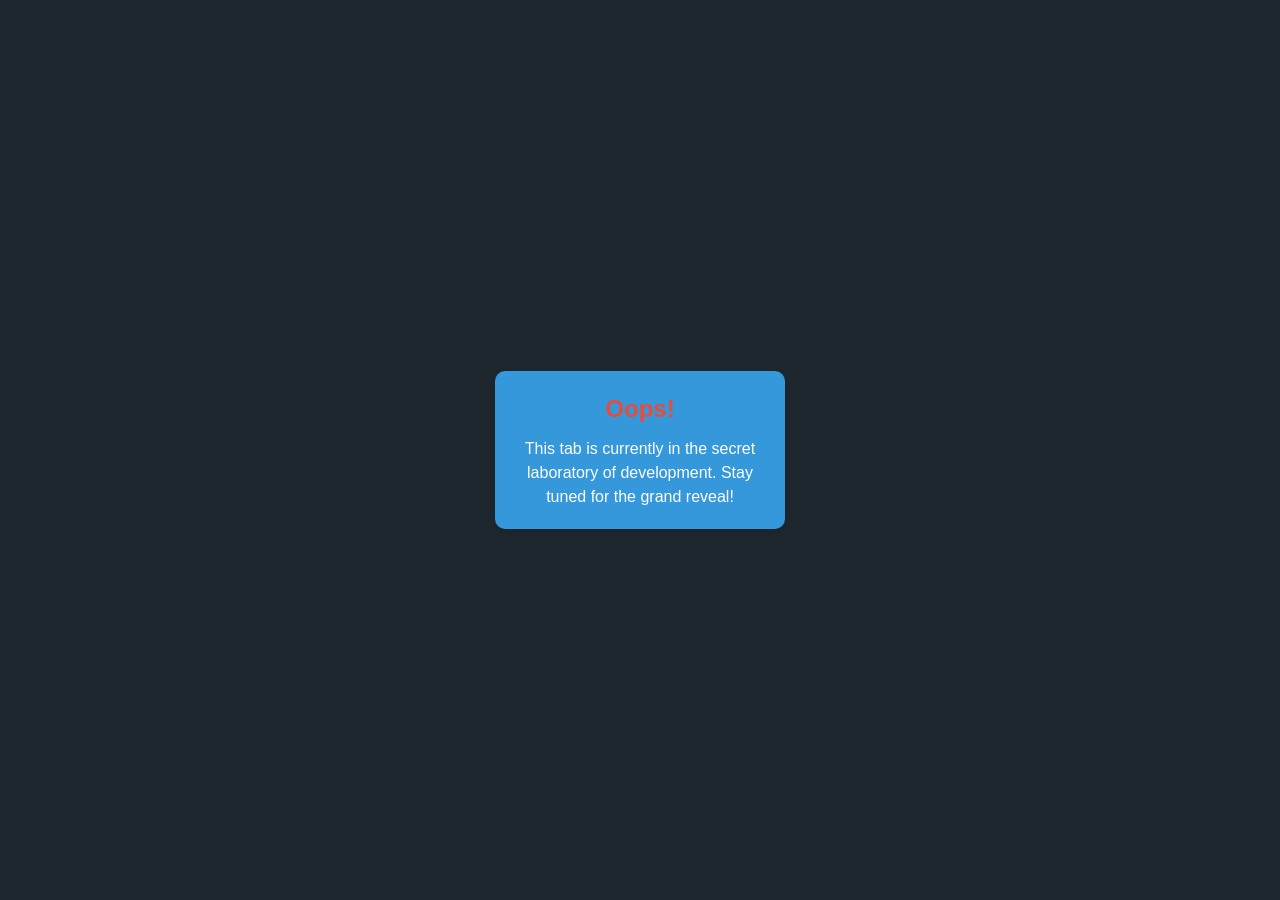
<file: smartfarm-web-app/developing-phase/index.html>
<!DOCTYPE html>
<html lang="en">
<head>
    <meta charset="UTF-8">
    <meta name="viewport" content="width=device-width, initial-scale=1.0">
    <title>Under Development Tab</title>
    <style>
        body {
            font-family: 'Roboto', sans-serif;
            margin: 0;
            padding: 0;
            display: flex;
            align-items: center;
            justify-content: center;
            height: 100vh;
            background-color: #1e272e;
            color: #ecf0f1;
        }

        .development-tab {
            background-color: #3498db;
            color: #ffffff;
            padding: 20px;
            border-radius: 10px;
            text-align: center;
            max-width: 250px;
            box-shadow: 0 4px 8px rgba(0, 0, 0, 0.1);
            animation: popUp 1s ease-in-out infinite alternate;
        }

        .development-tab .oops {
            color: #e74c3c;
            font-size: 24px;
            font-weight: bold;
            margin-bottom: 10px;
        }

        .development-tab p {
            margin: 0;
            font-size: 16px;
            line-height: 1.5;
        }

        @keyframes popUp {
            from {
                transform: scale(1);
            }
            to {
                transform: scale(1.05);
            }
        }
    </style>
</head>
<body>
    <div class="development-tab">
        <p class="oops">Oops!</p>
        <p>This tab is currently in the secret laboratory of development. Stay tuned for the grand reveal!</p>
    </div>
</body>
</html>
</file>
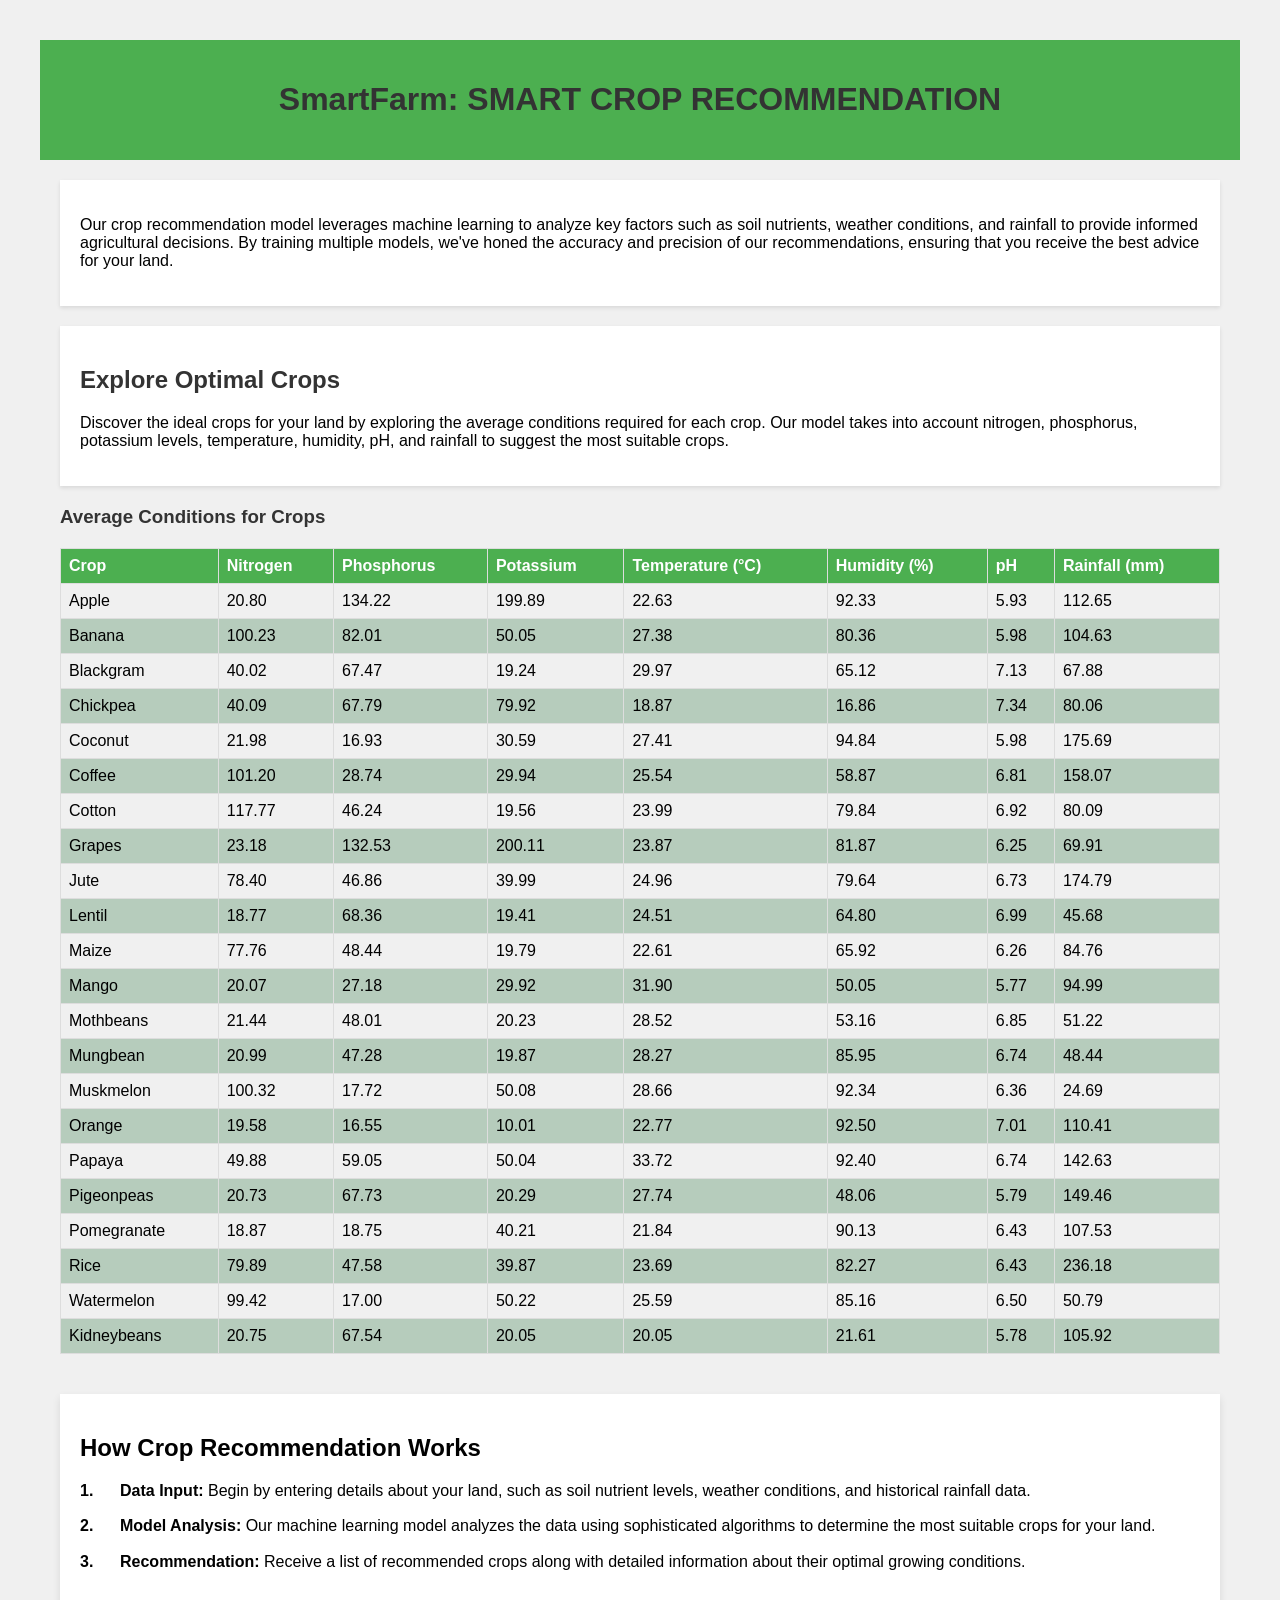
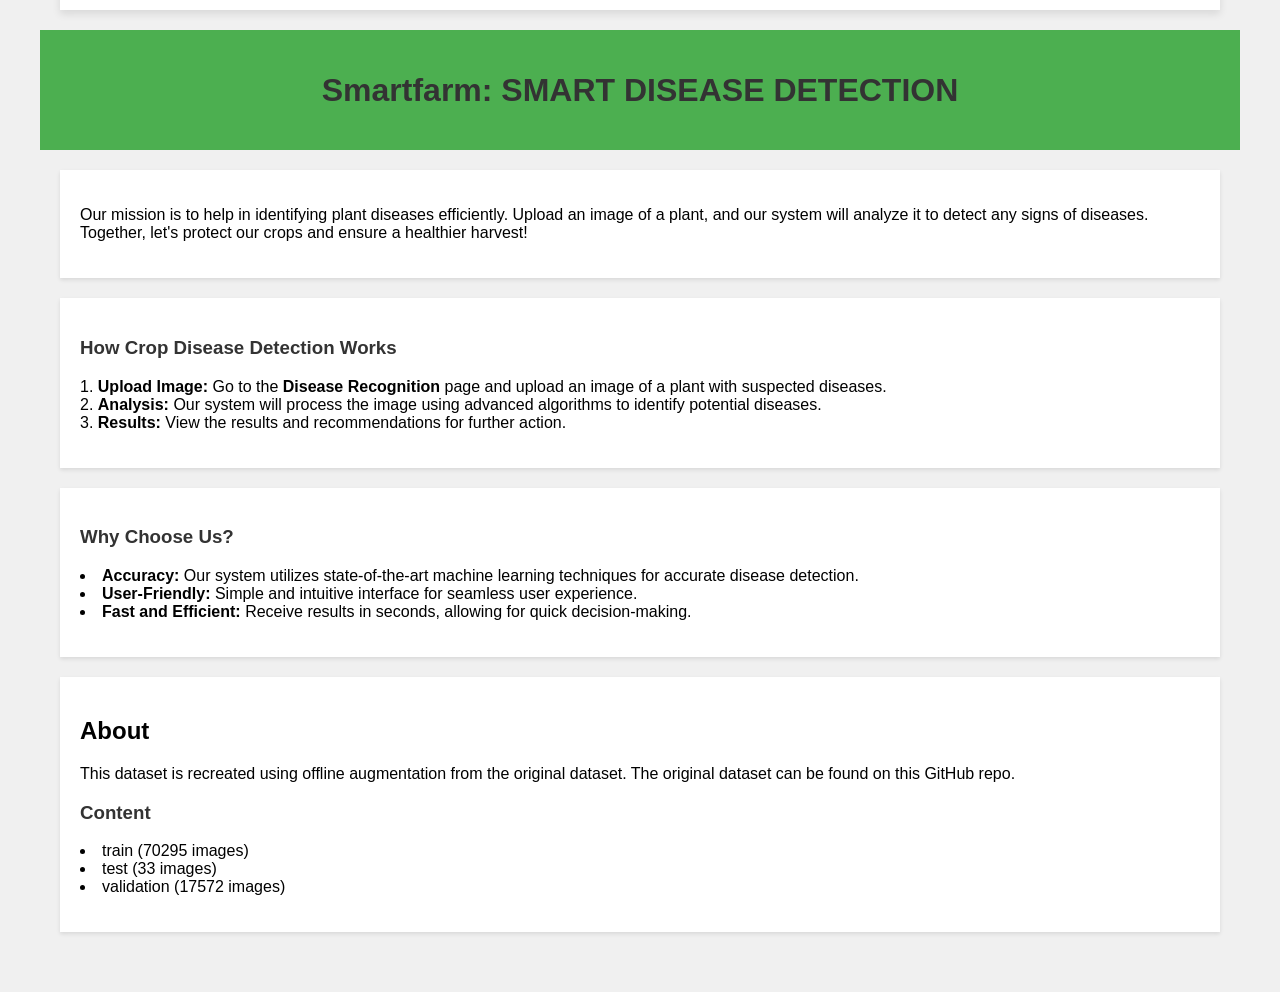
<file: smartfarm-web-app/explore/index.html>
<!DOCTYPE html>
<html lang="en">

<head>
  <meta charset="UTF-8">
  <meta name="viewport" content="width=device-width, initial-scale=1.0">
  <title>SmartFarm: Smart Crop Recommendation</title>
  <link rel="stylesheet" href="index.css">
</head>

<body>
  <header>
    <h1>SmartFarm: SMART CROP RECOMMENDATION</h1>
  </header>
  <main>
    <section id="model-intro">
      <p>Our crop recommendation model leverages machine learning to analyze key factors such as soil nutrients, weather
        conditions, and rainfall to provide informed agricultural decisions. By training multiple models, we've honed
        the accuracy and precision of our recommendations, ensuring that you receive the best advice for your land.</p>
    </section>
    <section id="explore-crops">
      <h2>Explore Optimal Crops</h2>
      <p>Discover the ideal crops for your land by exploring the average conditions required for each crop. Our model
        takes into account nitrogen, phosphorus, potassium levels, temperature, humidity, pH, and rainfall to suggest
        the most suitable crops.</p>
    </section>
    <section id="crops-table">
      <h3>Average Conditions for Crops</h3>
      <table id="crop-table">
        <thead>
          <tr>
            <th>Crop</th>
            <th>Nitrogen</th>
            <th>Phosphorus</th>
            <th>Potassium</th>
            <th>Temperature (°C)</th>
            <th>Humidity (%)</th>
            <th>pH</th>
            <th>Rainfall (mm)</th>
          </tr>
        </thead>
        <tbody>
          <!-- Table rows will be inserted here by JavaScript -->
        </tbody>
      </table>
    </section>
  </main>

  <section id="crop-recommendation-how-it-works">
    <h2>How Crop Recommendation Works</h2>
    <ol>
      <li><strong>Data Input:</strong> Begin by entering details about your land, such as soil nutrient levels, weather
        conditions, and historical rainfall data.</li>
      <li><strong>Model Analysis:</strong> Our machine learning model analyzes the data using sophisticated algorithms
        to determine the most suitable crops for your land.</li>
      <li><strong>Recommendation:</strong> Receive a list of recommended crops along with detailed information about
        their optimal growing conditions.</li>
    </ol>
  </section>


  <header>
    <h1>Smartfarm: SMART DISEASE DETECTION</h1>
  </header>

  <section id="smart-disease-detection">
    <p>Our mission is to help in identifying plant diseases efficiently. Upload an image of a plant, and our system will
      analyze it to detect any signs of diseases. Together, let's protect our crops and ensure a healthier harvest!</p>
  </section>

  <section id="smart-disease-detection">
    <h3>How Crop Disease Detection Works</h3>
    <ol>
      <li><strong>Upload Image:</strong> Go to the <strong>Disease Recognition</strong> page and upload an image of a
        plant with suspected diseases.</li>
      <li><strong>Analysis:</strong> Our system will process the image using advanced algorithms to identify potential
        diseases.</li>
      <li><strong>Results:</strong> View the results and recommendations for further action.</li>
    </ol>
  </section>

  <section id="smart-disease-detection">
    <h3>Why Choose Us?</h3>
    <ul>
      <li><strong>Accuracy:</strong> Our system utilizes state-of-the-art machine learning techniques for accurate
        disease detection.</li>
      <li><strong>User-Friendly:</strong> Simple and intuitive interface for seamless user experience.</li>
      <li><strong>Fast and Efficient:</strong> Receive results in seconds, allowing for quick decision-making.</li>
    </ul>
  </section>


  <section id="about-project">
    <h2>About</h2>
    <p>This dataset is recreated using offline augmentation from the original dataset. The original dataset can be found
      on this GitHub repo.</p>
    <h3>Content</h3>
    <ul>
      <li>train (70295 images)</li>
      <li>test (33 images)</li>
      <li>validation (17572 images)</li>
    </ul>
  </section>



  <script src="index.js"></script>
</body>

</html>
</file>
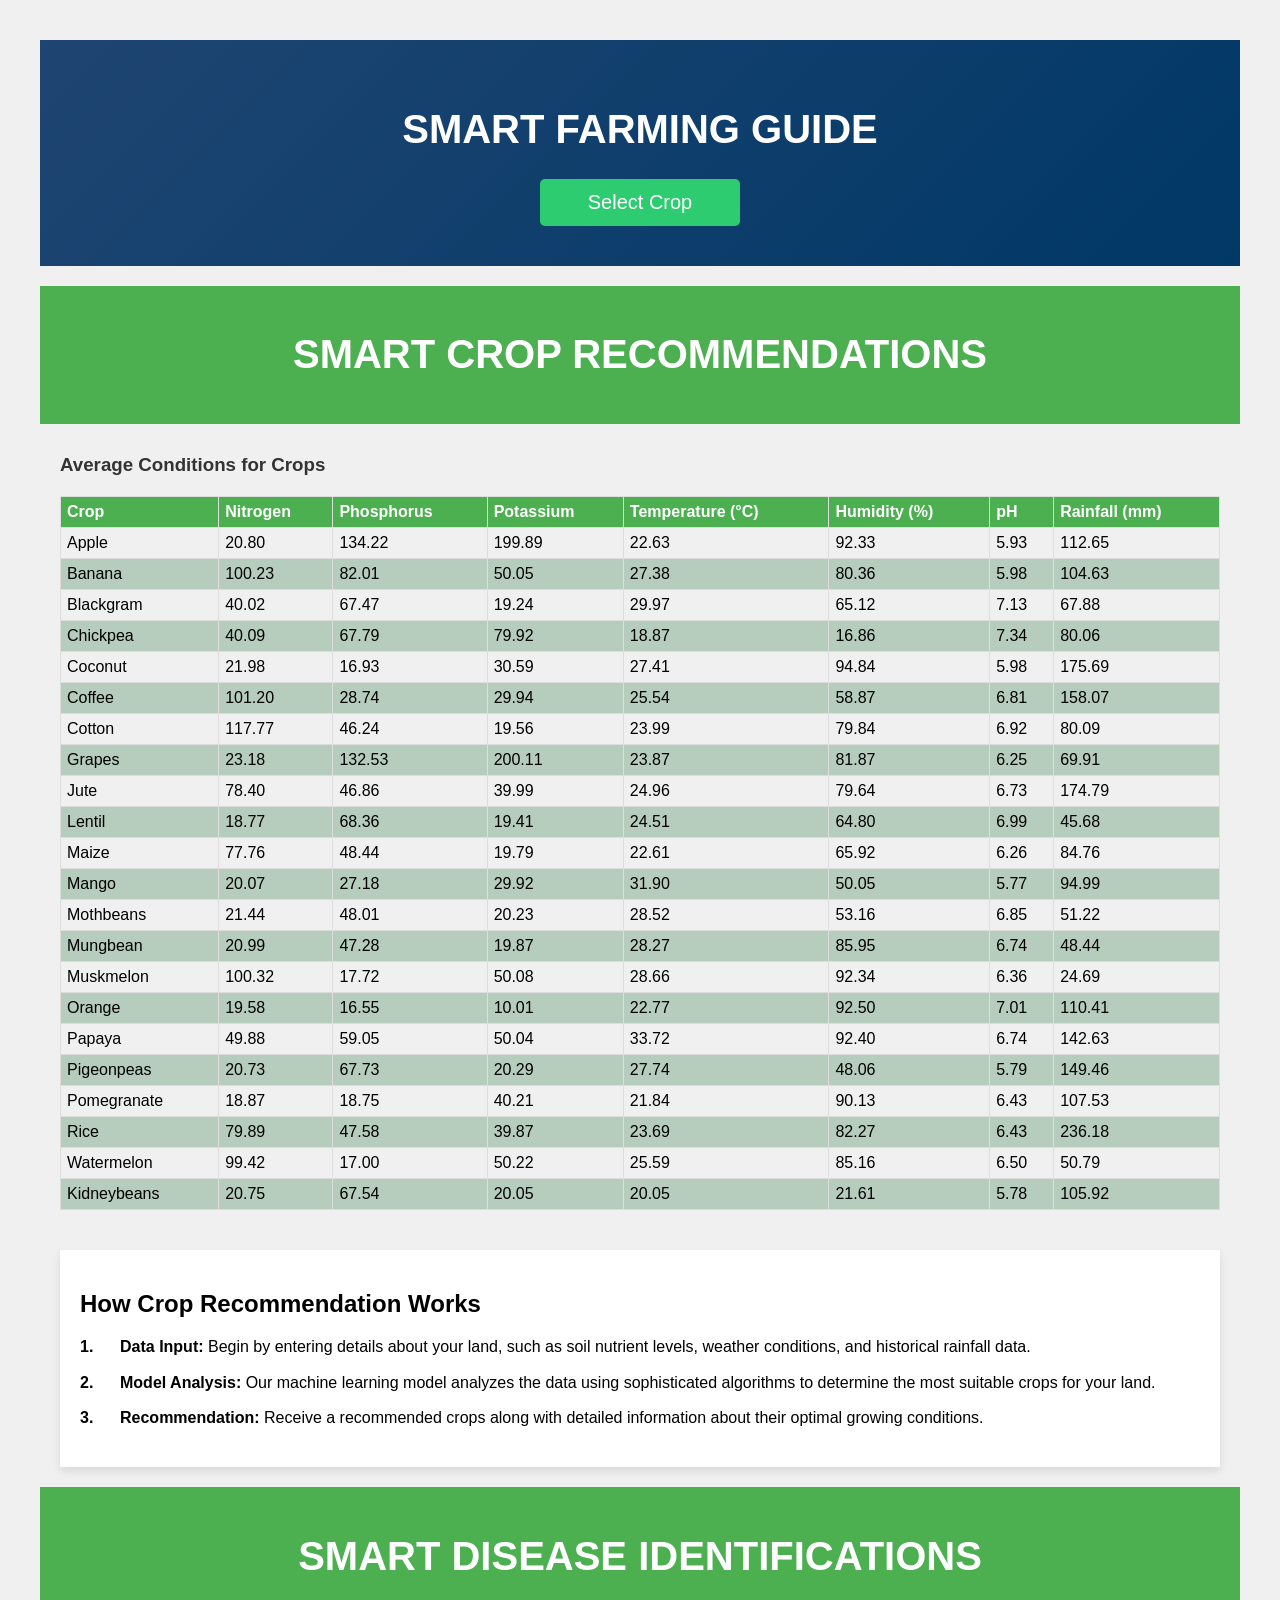
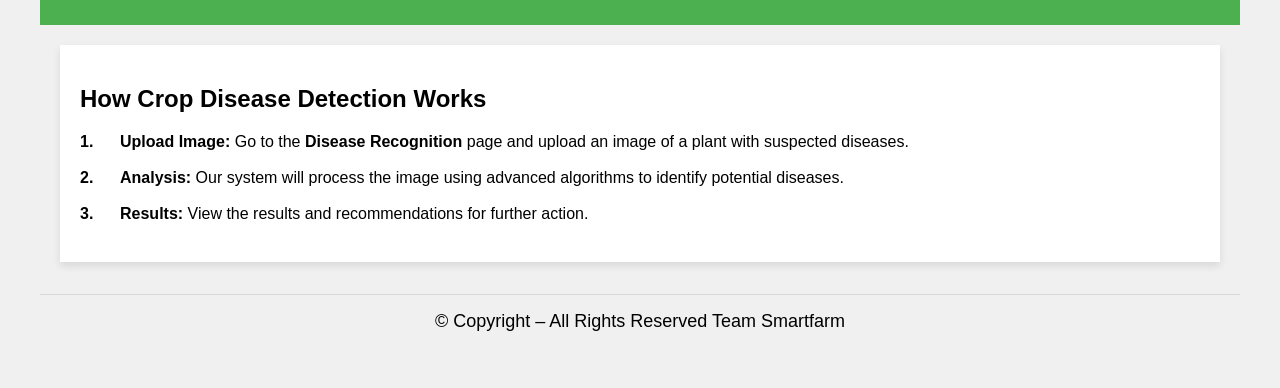
<file: smartfarm-web-app/guide/index.html>
<!DOCTYPE html>
<html lang="en">
  <head>
    <meta charset="UTF-8" />
    <meta name="viewport" content="width=device-width, initial-scale=1.0" />
    <title>Guidance</title>
    <link rel="stylesheet" href="styles.css" />
  </head>

  <body>
    <div class="container">
      <header class="hero">
        <h1>SMART FARMING GUIDE</h1>
        <div class="dropdown">
          <button class="dropbtn" onclick="toggleDropdown()">
            Select Crop
          </button>
          <div id="dropdownContent" class="dropdown-content">
            <a href="#" onclick="showCrop('apple')">Apple</a>
            <a href="#" onclick="showCrop('banana')">Banana</a>
            <a href="#" onclick="showCrop('blackgram')">Black gram</a>
            <a href="#" onclick="showCrop('chickpea')">Chickpea</a>
            <a href="#" onclick="showCrop('coffee')">Coffee</a>
            <a href="#" onclick="showCrop('coconut')">Coconut</a>
            <a href="#" onclick="showCrop('cotton')">Cotton</a>
            <a href="#" onclick="showCrop('grapes')">Grapes</a>
            <a href="#" onclick="showCrop('jute')">Jute</a>
            <a href="#" onclick="showCrop('kidneybeans')">Kidneybeans</a>
            <a href="#" onclick="showCrop('lentil')">Lentil</a>
            <a href="#" onclick="showCrop('maize')">Maize</a>
            <a href="#" onclick="showCrop('mungbean')">Mung bean</a>
            <a href="#" onclick="showCrop('mothbeans')">Moth beans</a>
            <a href="#" onclick="showCrop('muskmelon')">Muskmelon</a>
            <a href="#" onclick="showCrop('orange')">Orange</a>
            <a href="#" onclick="showCrop('papaya')">Papaya</a>
            <a href="#" onclick="showCrop('pigeonpeas')">Pigeon peas</a>
            <a href="#" onclick="showCrop('pomegranate')">Pomegranate</a>
            <a href="#" onclick="showCrop('rice')">Rice</a>
            <a href="#" onclick="showCrop('watermelon')">Watermelon</a>
            <a href="#" onclick="showCrop('mango')">Mango</a>
          </div>
        </div>
      </header>
      <div id="cropInfo" class="crop-info">
        <!-- Crop information will be displayed here -->
      </div>
    </div>

    <header>
      <h1>SMART CROP RECOMMENDATIONS</h1>
    </header>
    <main>
      <!-- <section id="model-intro">
        <p>
          Our crop recommendation model leverages machine learning to analyze
          key factors such as soil nutrients, weather conditions, and rainfall
          to provide informed agricultural decisions. By training multiple
          models, we've honed the accuracy and precision of our recommendations,
          ensuring that you receive the best advice for your land.
        </p>
      </section>
      <section id="explore-crops">
        <h2>Explore Optimal Crops</h2>
        <p>
          Discover the ideal crops for your land by exploring the average
          conditions required for each crop. Our model takes into account
          nitrogen, phosphorus, potassium levels, temperature, humidity, pH, and
          rainfall to suggest the most suitable crops.
        </p>
      </section> -->
      <section id="crops-table">
        <h3>Average Conditions for Crops</h3>
        <table id="crop-table">
          <thead>
            <tr>
              <th>Crop</th>
              <th>Nitrogen</th>
              <th>Phosphorus</th>
              <th>Potassium</th>
              <th>Temperature (°C)</th>
              <th>Humidity (%)</th>
              <th>pH</th>
              <th>Rainfall (mm)</th>
            </tr>
          </thead>
          <tbody>
            <!-- Table rows will be inserted here by JavaScript -->
          </tbody>
        </table>
      </section>
    </main>

    <section id="crop-recommendation-how-it-works">
      <h2>How Crop Recommendation Works</h2>
      <ol>
        <li>
          <strong>Data Input:</strong> Begin by entering details about your
          land, such as soil nutrient levels, weather conditions, and historical
          rainfall data.
        </li>
        <li>
          <strong>Model Analysis:</strong> Our machine learning model analyzes
          the data using sophisticated algorithms to determine the most suitable
          crops for your land.
        </li>
        <li>
          <strong>Recommendation:</strong> Receive a recommended crops
          along with detailed information about their optimal growing
          conditions.
        </li>
      </ol>
    </section>

    <header>
      <h1>SMART DISEASE IDENTIFICATIONS</h1>
    </header>

    <!-- <section id="smart-disease-detection">
      <p>
        Our mission is to help in identifying plant diseases efficiently. Upload
        an image of a plant, and our system will analyze it to detect any signs
        of diseases. Together, let's protect our crops and ensure a healthier
        harvest!
      </p>
    </section> -->

    <section id="crop-recommendation-how-it-works">
      <h2>How Crop Disease Detection Works</h2>
      <ol>
        <li>
          <strong>Upload Image:</strong> Go to the
          <strong>Disease Recognition</strong> page and upload an image of a
          plant with suspected diseases.
        </li>
        <li>
          <strong>Analysis:</strong> Our system will process the image using
          advanced algorithms to identify potential diseases.
        </li>
        <li>
          <strong>Results:</strong> View the results and recommendations for
          further action.
        </li>
      </ol>
    </section>

    <!-- <section id="about-project">
      <h2>About</h2>
      <p>
        This dataset is recreated using offline augmentation from the original
        dataset. The original dataset can be found on this GitHub repo.
      </p>
      <h3>Content</h3>
      <ul>
        <li>train (70295 images)</li>
        <li>test (33 images)</li>
        <li>validation (17572 images)</li>
      </ul>
    </section> -->

    <section class="footer">
      <p class="footer-text">© Copyright – All Rights Reserved Team Smartfarm</p>
    </div>

  </section>
    <script src="script.js"></script>
  </body>
</html>
</file>
<file: smartfarm-web-app/explore/index.css>
body,
html {
  margin: 10px;
  border: 10px;
  padding: 10px;
  font-family: "Segoe UI", Tahoma, Geneva, Verdana, sans-serif;
  background-color: #f0f0f0;
}

header {
  background-color: #4caf50;
  color: white;
  padding: 20px;
  text-align: center;
}

main {
  padding: 20px;
}

h1,
h2,
h3 {
  color: #333;
}

#model-intro,
#explore-crops {
  background-color: white;
  margin-bottom: 20px;
  padding: 20px;
  box-shadow: 0 2px 4px rgba(0, 0, 0, 0.1);
}

table {
  width: 100%;
  border-collapse: collapse;
  margin-top: 20px;
}

th,
td {
  border: 1px solid #ddd;
  text-align: left;
  padding: 8px;
}

th {
  background-color: #4caf50;
  color: white;
}

tr:nth-child(even) {
  background-color: #b6ccbc;
}

#crop-recommendation-how-it-works {
  background-color: #fff;
  margin-top: 20px;
  margin-bottom: 20px;
  margin-left: 20px;
  margin-right: 20px;
  padding: 20px;
  box-shadow: 0 4px 8px rgba(0, 0, 0, 0.1);
}

#crop-recommendation-how-it-works h2 {
  color: #000000;
  margin-bottom: 16px;
}

#crop-recommendation-how-it-works ol {
  counter-reset: list-counter;
  list-style: none;
  padding-left: 0;
}

#crop-recommendation-how-it-works ol li {
  counter-increment: list-counter;
  padding-left: 40px;
  position: relative;
  margin-bottom: 10px;
  line-height: 1.6;
}

#crop-recommendation-how-it-works ol li::before {
  content: counter(list-counter) ".";
  position: absolute;
  left: 0;
  top: 0;
  font-weight: bold;
  color: #000000;
}

#smart-disease-detection,
#about-project {
  background-color: white;
  margin-top: 20px;
  margin-bottom: 20px;
  margin-left: 20px;
  margin-right: 20px;
  padding: 20px;
  box-shadow: 0 2px 4px rgba(0, 0, 0, 0.1);
}

#smart-disease-detection h2,
#about-project h2 {
  color: #000000;
}

#smart-disease-detection ol,
#smart-disease-detection ul,
#about-project ul {
  list-style-position: inside;
  padding-left: 0;
}

/* Base styles - already provided above, apply for all devices */

/* Mobile-specific styles */
@media screen and (max-width: 768px) {
  /* Base styles - apply for all devices */
  body,
  html {
    margin: 0;
    padding: 0;
    font-family: "Segoe UI", Tahoma, Geneva, Verdana, sans-serif;
    background-color: #f0f0f0;
  }

  header {
    background-color: #4caf50;
    color: white;
    padding: 20px;
    text-align: center;
  }

  main {
    padding: 15px;
  }

  h1,
  h2,
  h3 {
    color: #333;
  }

  section {
    background-color: white;
    margin: 10px;
    padding: 20px;
    box-shadow: 0 2px 4px rgba(0, 0, 0, 0.1);
  }

  table {
    width: 100%;
    border-collapse: collapse;
    margin-top: 20px;
  }

  th,
  td {
    border: 1px solid #ddd;
    text-align: left;
    padding: 8px;
  }

  th {
    background-color: #4caf50;
    color: white;
  }

  tr:nth-child(even) {
    background-color: #b6ccbc;
  }

  button {
    background-color: #4caf50;
    color: white;
    border: none;
    padding: 10px 20px;
    border-radius: 5px;
    cursor: pointer;
    font-size: 16px;
    margin-top: 20px;
  }

  button:hover {
    background-color: #45a049;
  }

  /* Mobile-specific styles */
  @media screen and (max-width: 768px) {
    header,
    main,
    section,
    button {
      padding: 10px;
    }

    h1,
    h2,
    h3 {
      font-size: 20px; /* Adjust heading sizes for better readability */
    }
    /* Base styles for table - apply for all devices */
    table {
      width: 100%;
      border-collapse: collapse;
      margin-top: 20px;
    }

    th,
    td {
      border: 1px solid #ddd;
      text-align: left;
      padding: 8px;
    }

    th {
      background-color: #4caf50;
      color: white;
    }

    tr:nth-child(even) {
      background-color: #f2f2f2;
    }

    /* Mobile-specific styles */
    @media screen and (max-width: 768px) {
      table {
        display: block;
        overflow-x: auto; /* Allows table to scroll horizontally on small screens */
      }

      th,
      td {
        padding: 10px 5px; /* Reduces padding to fit content on smaller screens */
        font-size: 14px; /* Smaller font size for better readability */
      }

      th {
        font-size: 16px; /* Slightly larger font size for headers for emphasis */
      }
    }

    th,
    td {
      padding: 6px; /* Smaller padding for table cells */
    }

    button {
      padding: 8px 16px; /* Smaller padding for buttons */
      font-size: 14px; /* Smaller font size for button text */
    }
  }
}
</file>
<file: smartfarm-web-app/guide/styles.css>
body,
html {
  margin: 10px;
  border: 10px;
  padding: 10px;
  font-family: "Segoe UI", Tahoma, Geneva, Verdana, sans-serif;
  background-color: #f0f0f0;
}

header {
  background-color: #4caf50;
  color: white;
  padding: 20px;
  text-align: center;
}



@media (min-width: 481px) and (max-width: 767px) {
  header h1 {
    font-size: 1.2rem;
  }

}

@media (min-width: 320px) and (max-width: 480px) {
  header h1 {
    font-size: 1.2rem;
  }

}



main {
  padding: 20px;
}

h1,
h2,
h3 {
  color: #333;
}

#model-intro,
#explore-crops {
  background-color: white;
  margin-bottom: 20px;
  padding: 20px;
  box-shadow: 0 2px 4px rgba(0, 0, 0, 0.1);
}

table {
  width: 100%;
  border-collapse: collapse;
  margin-top: 20px;
}

th,
td {
  border: 1px solid #ddd;
  text-align: left;
  padding: 8px;
}

th {
  background-color: #4caf50;
  color: white;
}

tr:nth-child(even) {
  background-color: #b6ccbc;
}

#crop-recommendation-how-it-works {
  background-color: #fff;
  margin-top: 20px;
  margin-bottom: 20px;
  margin-left: 20px;
  margin-right: 20px;
  padding: 20px;
  box-shadow: 0 4px 8px rgba(0, 0, 0, 0.1);
}

#crop-recommendation-how-it-works h2 {
  color: #000000;
  margin-bottom: 16px;
}

#crop-recommendation-how-it-works ol {
  counter-reset: list-counter;
  list-style: none;
  padding-left: 0;
}

#crop-recommendation-how-it-works ol li {
  counter-increment: list-counter;
  padding-left: 40px;
  position: relative;
  margin-bottom: 10px;
  line-height: 1.6;
}

#crop-recommendation-how-it-works ol li::before {
  content: counter(list-counter) ".";
  position: absolute;
  left: 0;
  top: 0;
  font-weight: bold;
  color: #000000;
}

#smart-disease-detection,
#about-project {
  background-color: white;
  margin-top: 20px;
  margin-bottom: 20px;
  margin-left: 20px;
  margin-right: 20px;
  padding: 20px;
  box-shadow: 0 2px 4px rgba(0, 0, 0, 0.1);
}


#smart-disease-detection ol li {
  counter-increment: list-counter;
  margin-bottom: 10px;
}

#smart-disease-detection h2,
#about-project h2 {
  color: #000000;
}

#smart-disease-detection ol,
#smart-disease-detection ul,
#about-project ul {
  list-style-position: inside;
  padding-left: 0;
}

/* Base styles - already provided above, apply for all devices */

/* Mobile-specific styles */
@media screen and (max-width: 768px) {

  /* Base styles - apply for all devices */
  body,
  html {
    margin: 0;
    padding: 0;
    font-family: "Segoe UI", Tahoma, Geneva, Verdana, sans-serif;
    background-color: #f0f0f0;
  }

  header {
    background-color: #4caf50;
    color: white;
    padding: 20px;
    text-align: center;
  }

  main {
    padding: 15px;
  }

  h1,
  h2,
  h3 {
    color: #333;
  }

  section {
    background-color: white;
    margin: 10px;
    padding: 20px;
    box-shadow: 0 2px 4px rgba(0, 0, 0, 0.1);
  }

  table {
    width: 100%;
    border-collapse: collapse;
    margin-top: 20px;
  }

  th,
  td {
    border: 1px solid #ddd;
    text-align: left;
    padding: 8px;
  }

  th {
    background-color: #4caf50;
    color: white;
  }

  tr:nth-child(even) {
    background-color: #b6ccbc;
  }

  button {
    background-color: #4caf50;
    color: white;
    border: none;
    padding: 10px 20px;
    border-radius: 5px;
    cursor: pointer;
    font-size: 16px;
    margin-top: 20px;
  }

  button:hover {
    background-color: #45a049;
  }
}

/* Mobile-specific styles */
@media screen and (max-width: 768px) {

  header,
  main,
  section,
  button {
    padding: 10px;
  }

  h1,
  h2,
  h3 {
    font-size: 20px;
    /* Adjust heading sizes for better readability */
  }

  /* Base styles for table - apply for all devices */
  table {
    width: 100%;
    border-collapse: collapse;
    margin-top: 20px;
  }

  th,
  td {
    border: 1px solid #ddd;
    text-align: left;
    padding: 8px;
  }

  th {
    background-color: #4caf50;
    color: white;
  }

  tr:nth-child(even) {
    background-color: #f2f2f2;
  }
}

/* Mobile-specific styles */
@media screen and (max-width: 768px) {
  table {
    display: block;
    overflow-x: auto;
    /* Allows table to scroll horizontally on small screens */
  }

  th,
  td {
    padding: 10px 5px;
    /* Reduces padding to fit content on smaller screens */
    font-size: 14px;
    /* Smaller font size for better readability */
  }

  th {
    font-size: 16px;
    /* Slightly larger font size for headers for emphasis */
  }
}

th,
td {
  padding: 6px;
  /* Smaller padding for table cells */
}

button {
  padding: 8px 16px;
  /* Smaller padding for buttons */
  font-size: 14px;
  /* Smaller font size for button text */
}
























.hero {
  text-align: center;
  background: linear-gradient(135deg, #1f4572, #003866);
  padding: 40px;
  /* border-radius: 8px; */
  margin-bottom: 20px;
}

h1 {
  font-size: 2.5rem;
  color: white;
}


@media (min-width: 481px) and (max-width: 767px) {
  .hero h1 {
    font-size: 1.2rem;
  }

}

@media (min-width: 320px) and (max-width: 480px) {
  .hero h1 {
    font-size: 1.2rem;
  }

}

h3 {
  margin: 10px 0;
}

p {
  margin-bottom: 20px;
}


.dropdown {
  position: relative;
  display: inline-block;
}

.dropbtn {
  background-color: #2ecc71;
  color: white;
  padding: 12px 20px;
  font-size: 20px;
  border: none;
  border-radius: 5px;
  width: 200px;
  cursor: pointer;
  transition: background-color 0.3s, transform 0.2s;
}

.dropbtn:hover {
  background-color: #27ae60;
  transform: translateY(-2px);
}

.dropdown-content {
  display: none;
  position: absolute;
  background-color: #fff;
  width: 200px;
  box-shadow: 0 2px 8px rgba(0, 0, 0, 0.2);
  z-index: 1;
  border-radius: 5px;
  opacity: 0;
  /* For transition effect */
  transition: opacity 0.3s ease;
}

.dropdown:hover .dropdown-content {
  display: block;
  opacity: 1;
  /* Fade-in effect */
}

.dropdown-content a {
  color: black;
  padding: 12px 16px;
  text-decoration: none;
  display: block;
  transition: background-color 0.3s, padding 0.3s;
}

.dropdown-content a:hover {
  background-color: #f1f1f1;
  padding-left: 20px;
  /* Subtle effect on hover */
}

@media (max-width: 600px) {
  .dropbtn {
    font-size: 18px;
    /* Responsive font size */
    padding: 10px 15px;
  }

  .dropdown-content {
    min-width: 150px;
    /* Adjust for smaller screens */
  }
}


.show {
  display: block;
}

.gallery {
  display: grid;
  grid-template-columns: repeat(auto-fill, minmax(300px, 1fr));
  gap: 20px;
}

.gallery-item {
  background: white;
  border-radius: 8px;
  box-shadow: 0 2px 10px rgba(0, 0, 0, 0.1);
  text-align: center;
  overflow: hidden;
  transition: transform 0.3s;
}

.gallery-item:hover {
  transform: scale(1.05);
}

.gallery-item img {
  width: 100%;
  height: auto;
}

.crop-info {
  padding: 20px;
  background: white;
  /* border-radius: 8px; */
  box-shadow: 0 2px 10px rgba(0, 0, 0, 0.1);
  display: none;
  /* Hidden by default */
  margin-top: 20px;
}



.footer {
  padding: 1rem;
  padding-top: 1rem;
  margin-top: 2rem;
  text-align: center;
  font-size: 2rem;
  font-weight: normal;
  color: #000;
  border-top: 0.1rem solid rgba(0, 0, 0, 0.1);
}

.footer-text {
  color: #000000;
  font-size: 18px;
  margin: 0;
}

@media (min-width: 481px) and (max-width: 767px) {
  .footer-text {
    font-size: 12px;
  }
}

@media (min-width: 320px) and (max-width: 480px) {
  .footer-text {
    font-size: 12px;
  }
}
</file>
